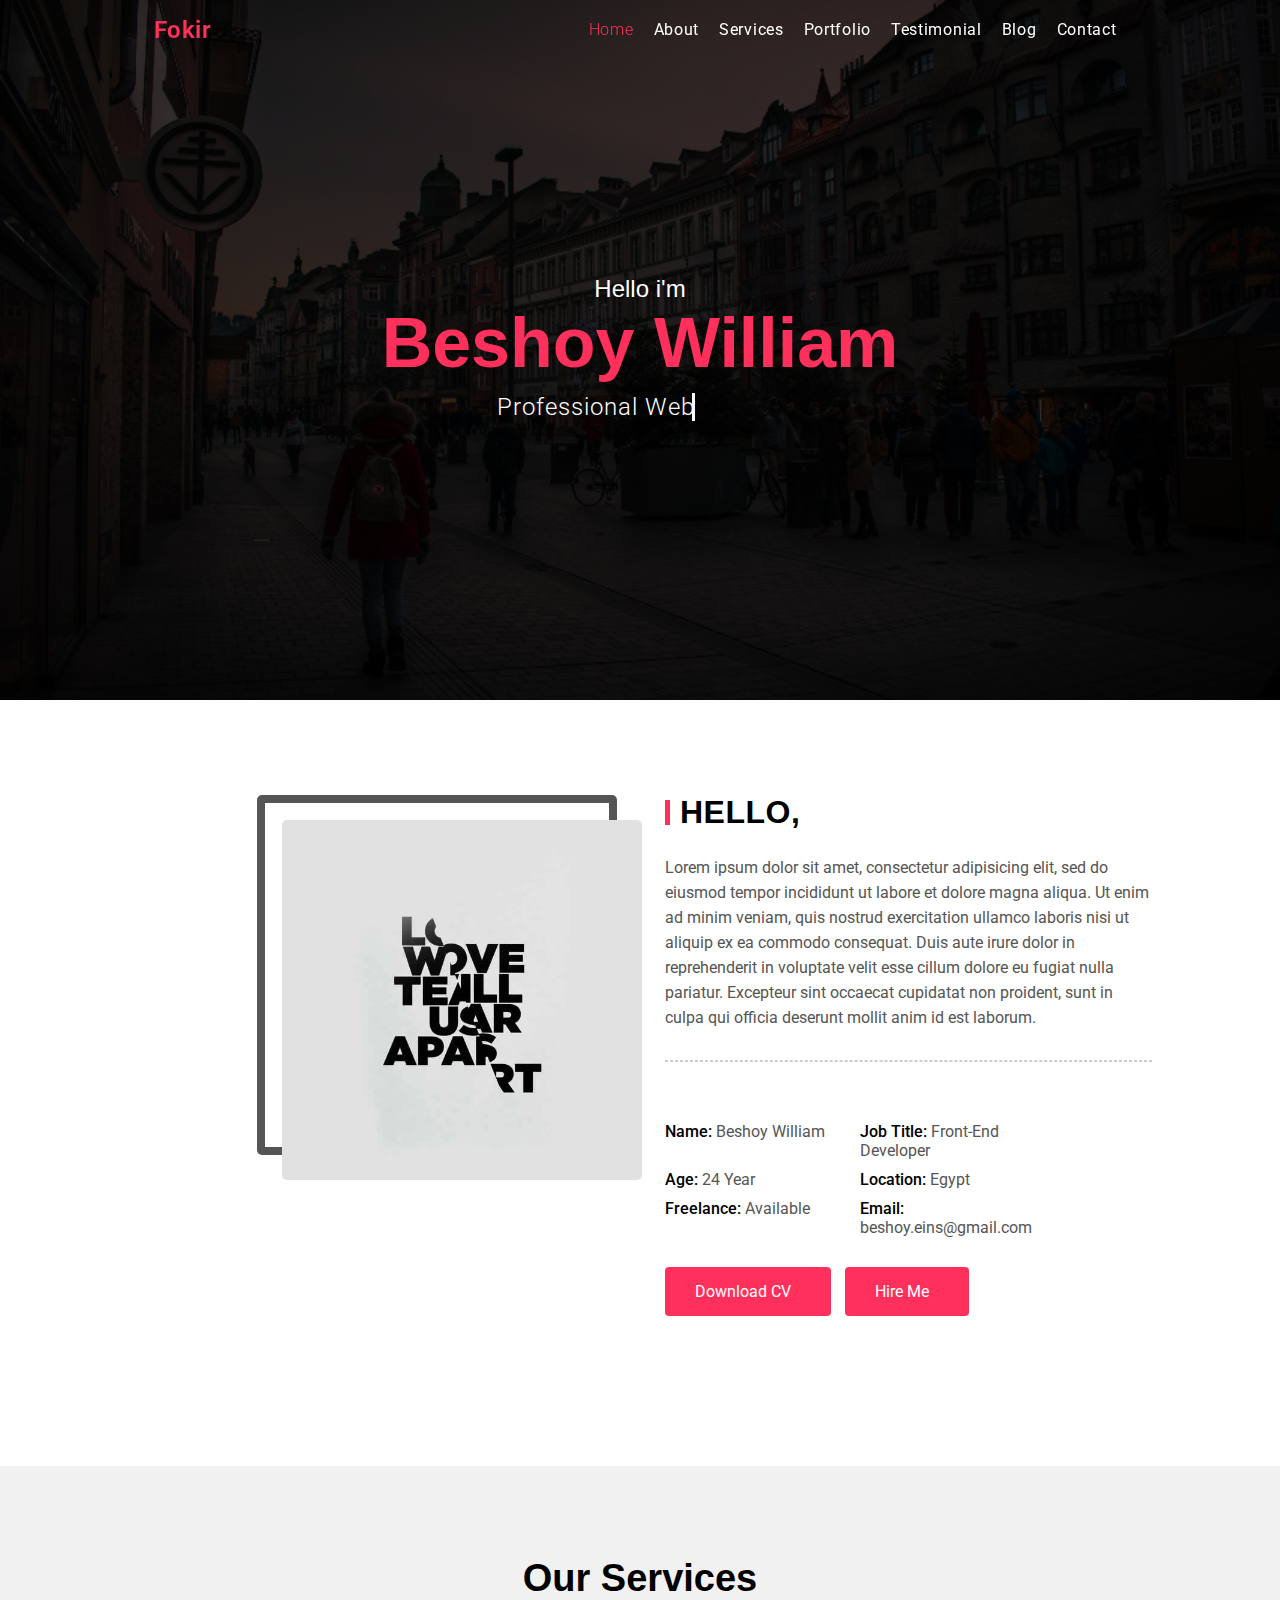
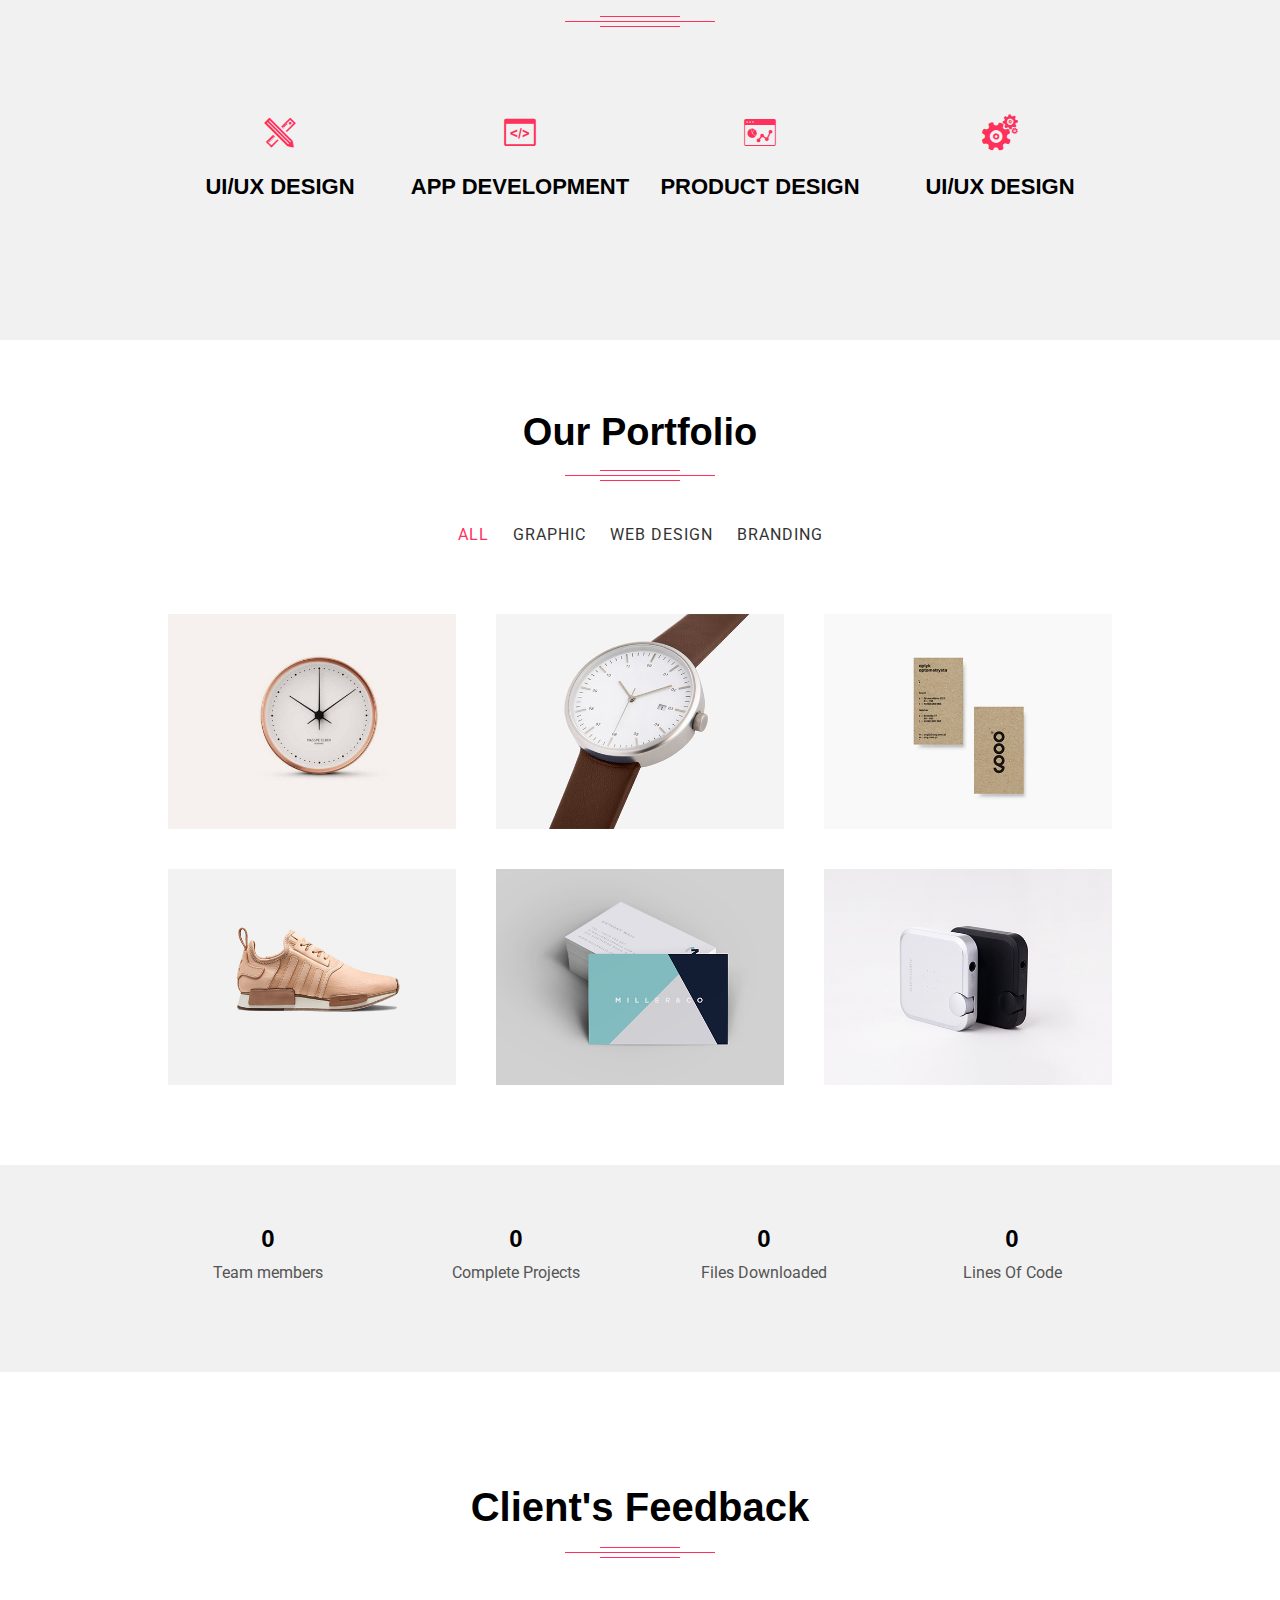
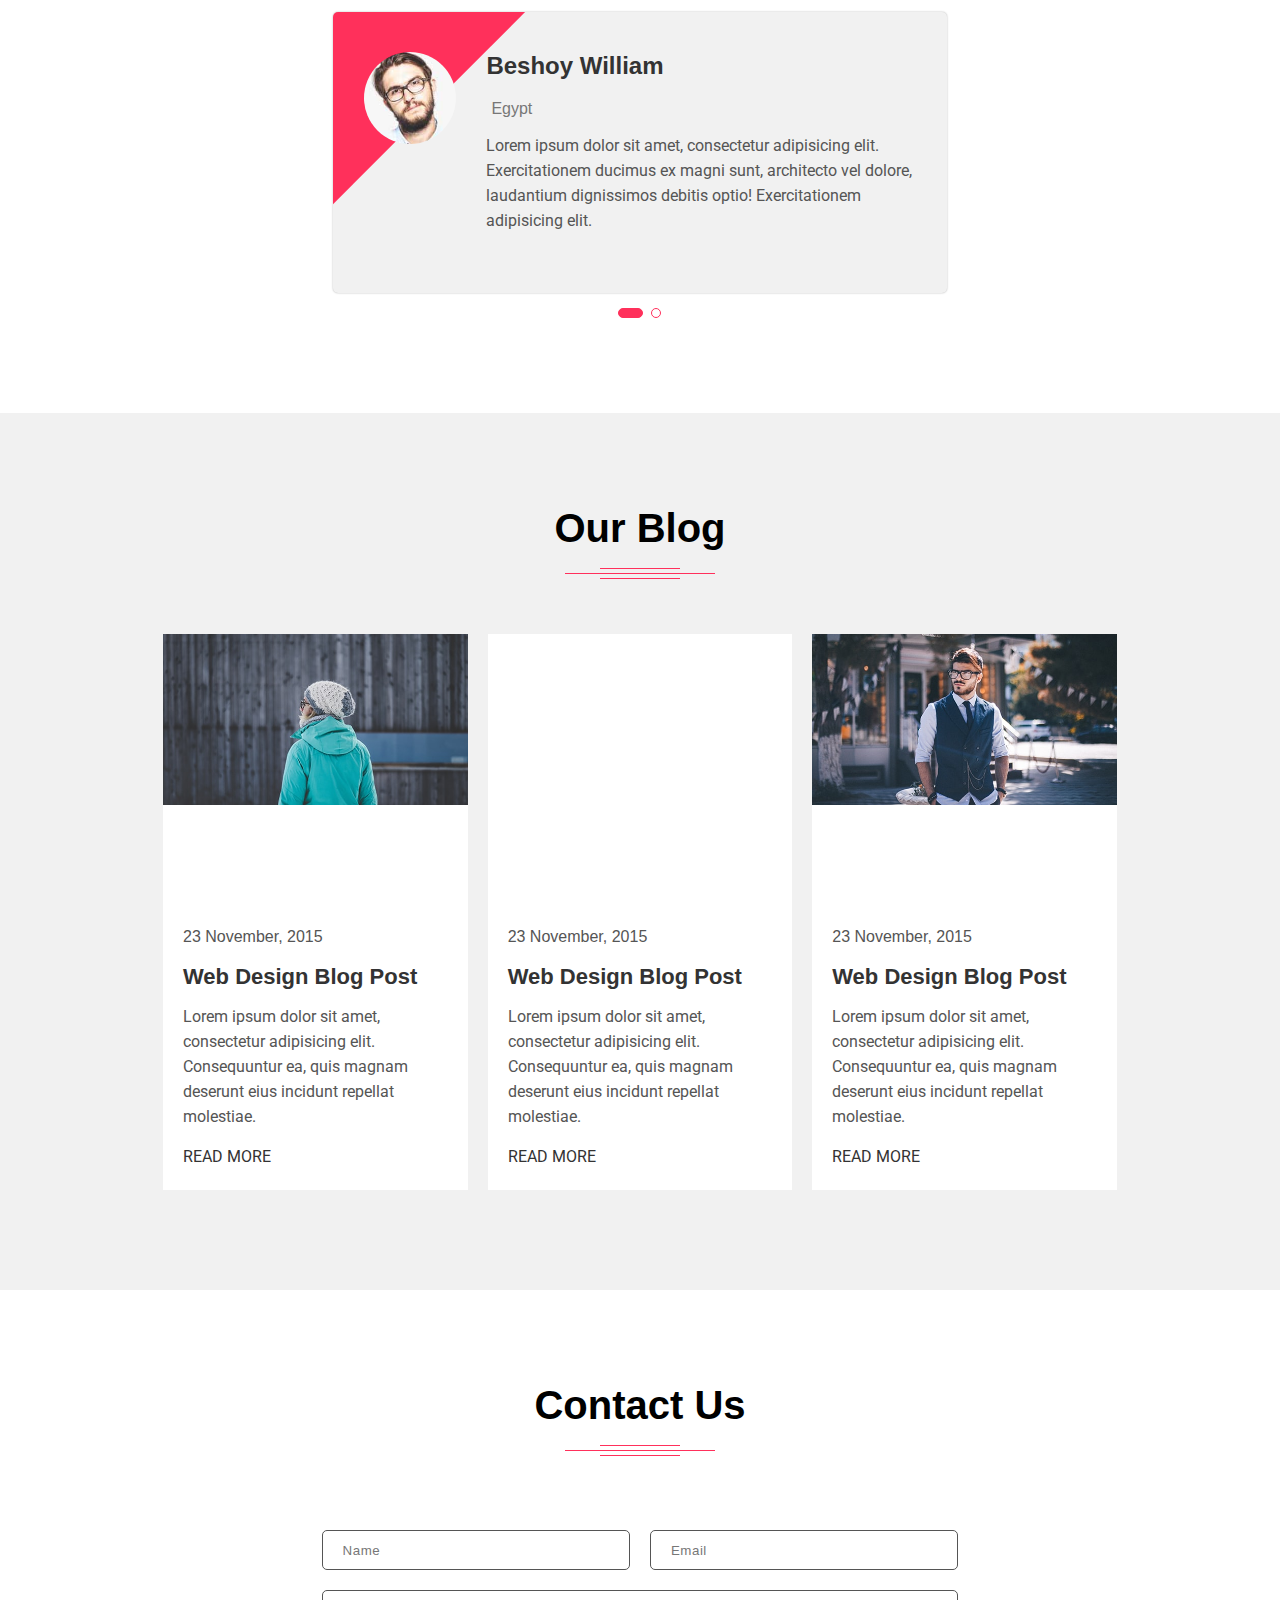
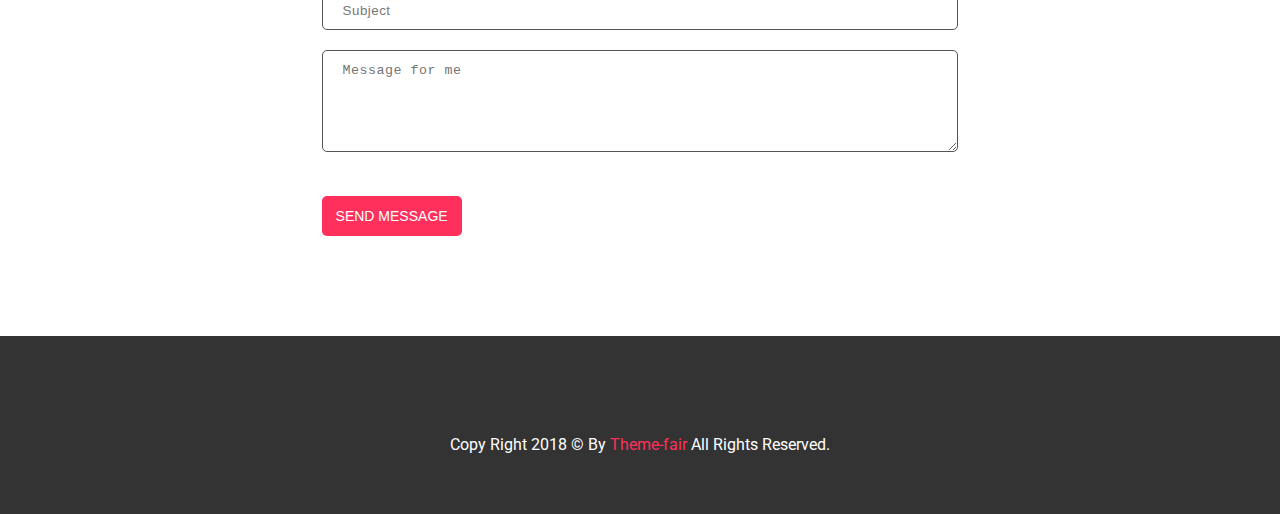
<file: index.html>
<!DOCTYPE html>
<html lang="en">

<head>
    <meta charset="UTF-8">
    <meta name="viewport" content="width=device-width, initial-scale=1.0">
    <title>Beshoy - Personal Portfolio</title>

    <!-- Favicon -->
    <link rel="shortcut icon" type="image/x-icon" href="https://hungry-kirch-0329dc.netlify.app/img/favicon.ico">

    <!-- Imported Icons From Font Awesome Website -->
    <link rel="stylesheet" href="https://cdnjs.cloudflare.com/ajax/libs/font-awesome/6.1.1/css/all.min.css"
    integrity="sha512-KfkfwYDsLkIlwQp6LFnl8zNdLGxu9YAA1QvwINks4PhcElQSvqcyVLLD9aMhXd13uQjoXtEKNosOWaZqXgel0g=="
    crossorigin="anonymous" referrerpolicy="no-referrer" />

    <link rel="stylesheet" href="icofont/icofont/icofont.min.css">

    <link rel="stylesheet" href="css/style.css">
</head>

<body>

    <!-- Home Section -->

    <div id="home">

        <div class="container">
            <div class="navbar">
                <a href="#" class="logo-name">
                    Fokir
                </a>

                <ul class="nav-items">
                    <li><a href="#home" class="active">Home</a></li>
                    <li><a href="#about">About</a></li>
                    <li><a href="#services">Services</a></li>
                    <li><a href="#portfolio">Portfolio</a></li>
                    <li><a href="#testimonial">Testimonial</a></li>
                    <li><a href="#blog">Blog</a></li>
                    <li><a href="#contact">Contact</a></li>
                </ul>

                <div class="clear-fix"></div>
            </div>

            <div class="homeSection">
                <h4>Hello i'm</h4>
                <h1 class="secondary-font">Beshoy William</h1>
                <div class="center-text">
                    <div class="animated-text">
                        Professional Web <span></span>
                    </div>
                </div>
            </div>

        </div>
    </div>


    <!-- About Section -->

    <div id="about">
        <div class="container">
            <div class="image-box">
                <div class="about-image">
                    <div class="profile-image">
                        <img src="images/profile.jpg" alt="profile-image">
                        <div class="profile-layer">
                            <ul class="profile-links">
                                <li><a href="#"><i class="fa-brands fa-facebook-f"></i></a></li>
                                <li><a href="#"><i class="fa-brands fa-twitter"></i></a></li>
                                <li><a href="#"><i class="fa-brands fa-google"></i></a></li>
                                <li><a href="#"><i class="fa-brands fa-github"></i></a></li>
                            </ul>
                            <p class="clear-fix"></p>
                        </div>
                    </div>

                    <div class="background-border"></div>
                </div>

            </div>

            <div class="about-content">
                <h3 class="secondary-font">HELLO,</h3>
                <p>Lorem ipsum dolor sit amet, consectetur adipisicing elit, sed do eiusmod tempor incididunt ut labore
                    et dolore magna aliqua. Ut enim ad minim veniam, quis nostrud exercitation ullamco laboris nisi ut
                    aliquip ex ea commodo consequat. Duis aute irure dolor in reprehenderit in voluptate velit esse
                    cillum dolore eu fugiat nulla pariatur. Excepteur sint occaecat cupidatat non proident, sunt in
                    culpa qui officia deserunt mollit anim id est laborum.</p>

                <hr>

                <div class="profile-about">
                    <ul>
                        <li>
                            <span>Name: </span> Beshoy William
                        </li>
                        <li>
                            <span>Job Title: </span> Front-End Developer
                        </li>
                        <li>
                            <span>Age: </span> 24 Year
                        </li>
                        <li>
                            <span>Location: </span> Egypt
                        </li>
                        <li>
                            <span>Freelance: </span> Available
                        </li>
                        <li>
                            <span>Email: </span> beshoy.eins@gmail.com
                        </li>
                    </ul>
                    <p class="clear-fix"></p>
                </div>

                <div class="hero-buttons">
                    <a href="#">
                        Download CV
                        <i class="fa-solid fa-download"></i>
                    </a>
                    <a href="#">
                        Hire Me
                        <i class="fa-solid fa-paper-plane"></i>
                    </a>
                </div>
            </div>

            <div class="clear-fix"></div>
        </div>
    </div>


    <!-- Services Section -->

    <div id="services">
        <div class="container">
            <h2>Our Services</h2>
            <div class="three-lines"></div>
            <div class="single-service">
                <div class="i">
                    <i class="icofont-calculations"></i>
                </div>
                <h3 class="secondary-font">UI/UX DESIGN</h3>
                <p></p>
            </div>
            <div class="single-service">
                <div class="i">
                    <i class="icofont-code"></i>
                </div>
                <h3 class="secondary-font">APP DEVELOPMENT</h3>
                <p></p>
            </div>
            <div class="single-service">
                <div class="i">
                    <i class="icofont-dashboard-web"></i>
                </div>
                <h3 class="secondary-font">PRODUCT DESIGN</h3>
                <p></p>
            </div>
            <div class="single-service">
                <div class="i">
                    <i class="icofont-ui-settings"></i>
                </div>
                <h3 class="secondary-font">UI/UX DESIGN</h3>
                <p></p>
            </div>
            <div class="clear-fix"></div>
        </div>
    </div>


    <!-- Portfolio Section -->

    <div id="portfolio">
        <div class="container">
            <h2>Our Portfolio</h2>
            <div class="three-lines"></div>
            <div class="portfolio-links">
                <ul>
                    <li><a href="#portfolio" class="active">All</a></li>
                    <li><a href="#portfolio">Graphic</a></li>
                    <li><a href="#portfolio">Web Design</a></li>
                    <li><a href="#portfolio">Branding</a></li>
                </ul>
                <p class="clear-fix"></p>
            </div>

            <div class="portfolio-content">

                <div class="images-parent">
                    <div class="portfolio-images">
                        <img src="images/1.jpg" alt="watch">
                        <div class="layer-image">
                            <a href="#">
                                <i class="fa-regular fa-file-image"></i>
                            </a>
                        </div>
                    </div>
                </div>

                <div class="images-parent">
                    <div class="portfolio-images">
                        <img src="images/2.jpg" alt="hand-watch">
                        <div class="layer-image">
                            <a href="#">
                                <i class="fa-solid fa-link"></i>
                            </a>
                        </div>
                    </div>
                </div>

                <div class="images-parent">
                    <div class="portfolio-images">
                        <img src="images/3.jpg" alt="smart-card">
                        <div class="layer-image">
                            <a href="#">
                                <i class="fa-regular fa-file-image"></i>
                            </a>
                        </div>
                    </div>
                </div>

                <div class="images-parent">
                    <div class="portfolio-images">
                        <img src="images/4.jpg" alt="sports-shoes">
                        <div class="layer-image">
                            <a href="#">
                                <i class="fa-regular fa-file-image"></i>
                            </a>
                        </div>
                    </div>
                </div>

                <div class="images-parent">
                    <div class="portfolio-images">
                        <img src="images/5.jpg" alt="identity-cards">
                        <div class="layer-image">
                            <a href="#">
                                <i class="fa-solid fa-link"></i>
                            </a>
                        </div>
                    </div>
                </div>

                <div class="images-parent">
                    <div class="portfolio-images">
                        <img src="images/6.jpg" alt="smart-watch">
                        <div class="layer-image">
                            <a href="#">
                                <i class="fa-regular fa-file-image"></i>
                            </a>
                        </div>
                    </div>
                </div>

            </div>

            <div class="clear-fix"></div>
        </div>
    </div>


    <!-- Personal Information Section -->

    <div class="Personal-information">
        <div class="container">
            <div class="fun-facts">
                <i class="fa-solid fa-users"></i>
                <h3 class="secondary-font">0</h3>
                <p>Team members</p>
            </div>

            <div class="fun-facts">
                <i class="fa-regular fa-file"></i>
                <h3 class="secondary-font">0</h3>
                <p>Complete Projects</p>
            </div>

            <div class="fun-facts">
                <i class="fa-solid fa-cloud-arrow-down"></i>
                <h3 class="secondary-font">0</h3>
                <p>Files Downloaded</p>
            </div>

            <div class="fun-facts">
                <i class="fa-solid fa-mug-saucer"></i>
                <h3 class="secondary-font">0</h3>
                <p>Lines Of Code</p>
            </div>

            <div class="clear-fix"></div>
        </div>
    </div>


    <!-- Testimonial Section -->

    <div id="testimonial">
        <div class="container">
            <h2>Client's Feedback</h2>
            <div class="three-lines"></div>

            <div class="testimonial-card">
                <div class="card-image">
                    <img src="images/me.jpg" alt="my-photo">
                </div>

                <div class="triangle-shape"></div>

                <div class="card-content">
                    <h3>Beshoy William</h3>
                    <h4>
                        <a href="#"><i class="fa-solid fa-location-dot"></i>Egypt</a>
                    </h4>
                    <p>Lorem ipsum dolor sit amet, consectetur adipisicing elit. Exercitationem ducimus ex magni sunt,
                        architecto vel dolore, laudantium dignissimos debitis optio! Exercitationem adipisicing elit.
                    </p>

                    <div class="review-rating">
                        <i class="fa-solid fa-star"></i>
                        <i class="fa-solid fa-star"></i>
                        <i class="fa-solid fa-star"></i>
                        <i class="fa-solid fa-star"></i>
                        <i class="fa-regular fa-star"></i>
                    </div>
                </div>

                <div class="clear-fix"></div>
            </div>

            <div class="card-buttons">
                <a href="#">
                    <div class="card-selector active-button"></div>
                </a>

                <a href="#">
                    <div class="card-selector"></div>
                </a>
            </div>
        </div>
    </div>


    <!-- Our Blog Section -->

    <div id="blog">
        <div class="container">

            <h2>Our Blog</h2>
            <div class="three-lines"></div>

            <div class="cards-container">

                <div class="blog-cards">
                    <div class="blog-thumbnail">
                        <a href="#">
                            <img src="images/emma.jpg" alt="Emma-Website-Thumbnail">
                        </a>
                    </div>

                    <div class="blog-content">
                        <h4>23 November, 2015</h4>
                        <h3><a href="#">Web Design Blog Post</a></h3>
                        <p>Lorem ipsum dolor sit amet, consectetur adipisicing elit. Consequuntur ea, quis magnam deserunt eius incidunt repellat molestiae.</p>
                        <a href="#">READ MORE <i class="fa-solid fa-right-long"></i></a>
                    </div>
                </div>

                <div class="blog-cards">
                    <div class="blog-thumbnail">
                        <iframe src="https://www.youtube.com/embed/9QIYidfnO2U?si=J4_EKwyeWlOKIcb6" title="YouTube video player" frameborder="0" allow="accelerometer; autoplay; clipboard-write; encrypted-media; gyroscope; picture-in-picture; web-share" referrerpolicy="strict-origin-when-cross-origin" allowfullscreen></iframe>
                    </div>

                    <div class="blog-content">
                        <h4>23 November, 2015</h4>
                        <h3><a href="#">Web Design Blog Post</a></h3>
                        <p>Lorem ipsum dolor sit amet, consectetur adipisicing elit. Consequuntur ea, quis magnam deserunt eius incidunt repellat molestiae.</p>
                        <a href="#">READ MORE <i class="fa-solid fa-right-long"></i></a>
                    </div>
                </div>

                <div class="blog-cards">
                    <div class="blog-thumbnail">
                        <a href="#">
                            <img src="images/alex.jpg" alt="Alex-Website-Thumbnail">
                        </a>
                    </div>

                    <div class="blog-content">
                        <h4>23 November, 2015</h4>
                        <h3><a href="#">Web Design Blog Post</a></h3>
                        <p>Lorem ipsum dolor sit amet, consectetur adipisicing elit. Consequuntur ea, quis magnam deserunt eius incidunt repellat molestiae.</p>
                        <a href="#">READ MORE <i class="fa-solid fa-right-long"></i></a>
                    </div>
                </div>
                <div class="clear-fix"></div>
            </div>


        </div>
    </div>


    <!-- Contact Section -->

    <div id="contact">
        <div class="container">
            <h2>Contact Us</h2>
            <div class="three-lines"></div>

            <div class="contact-form">
                <form action="">
                    <div class="text-input">
                        <input type="text" placeholder="Name">
                    </div>

                    <div class="email-input">
                        <input type="email" name="e-mail" id="email" placeholder="Email">
                    </div>

                    <div class="subject-input">
                        <input type="text" name="subject" id="subj" placeholder="Subject">
                    </div>

                    <div class="text-area">
                        <textarea name="feedback" id="message" cols="30" rows="4" placeholder="Message for me"></textarea>
                    </div>
                    <input id="submit" type="submit" value="SEND MESSAGE" class="form-btn" disabled/>
                </form>
            </div>
        </div>
    </div>


    <!-- Footer Section -->

    <div id="footer">
        <div class="footer-links">
            <a href="#"><i class="fa-brands fa-facebook-f"></i></a>
            <a href="#"><i class="fa-brands fa-twitter"></i></a>
            <a href="#"><i class="fa-brands fa-google"></i></a>
            <a href="#"><i class="fa-brands fa-github"></i></a>
        </div>
        <div class="footer-content">
            Copy Right 2018 © By <a href="#">Theme-fair</a> All Rights Reserved.
        </div>
    </div>


</body>

</html>
</file>
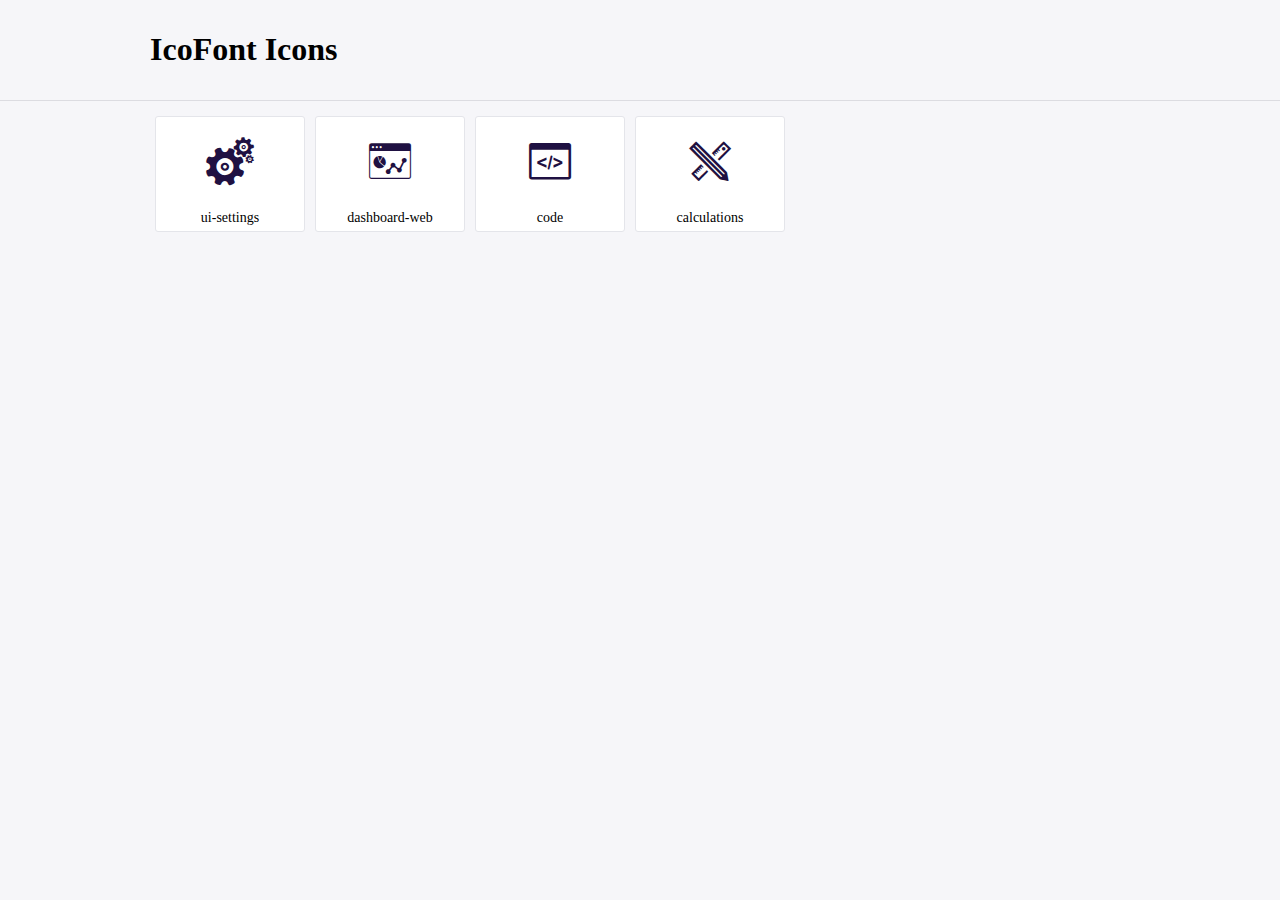
<file: icofont/icofont/demo.html>
<!DOCTYPE html>
	<html>
	<head>
		<meta charset="utf-8">
		<title>Examples | IcoFont</title>
		<link rel="stylesheet" type="text/css" href="./icofont.min.css">
		<style type="text/css">
			body {
				margin: 0;
				padding: 0;
				background: #F6F6F9;
			}
			.header {
				border-bottom: 1px solid #DCDCE1;
				padding: 10px 0;
				margin-bottom: 10px;
			}
			.container {
				width: 980px;
				margin: 0 auto;
			}
			.ico-title {
				font-size: 2em;
			}
			.iconlist {
				margin: 0;
				padding: 0;
				list-style: none;
				text-align: center;
				width: 100%;
				display: flex;
				flex-wrap: wrap;
				flex-direction: row;
			}
			.iconlist li {
				position: relative;
				margin: 5px;
				width: 150px;
				cursor: pointer;
			}
			.iconlist li .icon-holder {
				position: relative;
				text-align: center;
				border-radius: 3px;
				overflow: hidden;
				padding-bottom: 5px;
				background: #ffffff;
				border: 1px solid #E4E5EA;
				transition: all 0.2s linear 0s;
			}
			.iconlist li .icon-holder:hover {
				background: #00C3DA;
				color: #ffffff;
			}
			.iconlist li .icon-holder:hover .icon i {
				color: #ffffff;
			}
			.iconlist li .icon-holder .icon {
				padding: 20px;
				text-align: center;
			}
			.iconlist li .icon-holder .icon i {
				font-size: 3em;
				color: #1F1142;
			}
			.iconlist li .icon-holder span {
				font-size: 14px;
				display: block;
				margin-top: 5px;
				border-radius: 3px;
			}
		</style>
	</head>
	<body>
	<div class="header">
		<div class="container">
			<h1 class="ico-title"> IcoFont Icons </h1>
		</div>
	</div>
	<div class="container">
		<ul class="iconlist">
		
		<li>
			<div class="icon-holder">
				<div class="icon"> 
					<i class="icofont-ui-settings"></i>
				</div> 
				<span> ui-settings </span>
				
			</div>
		</li>
		
		<li>
			<div class="icon-holder">
				<div class="icon"> 
					<i class="icofont-dashboard-web"></i>
				</div> 
				<span> dashboard-web </span>
				
			</div>
		</li>
		
		<li>
			<div class="icon-holder">
				<div class="icon"> 
					<i class="icofont-code"></i>
				</div> 
				<span> code </span>
				
			</div>
		</li>
		
		<li>
			<div class="icon-holder">
				<div class="icon"> 
					<i class="icofont-calculations"></i>
				</div> 
				<span> calculations </span>
				
			</div>
		</li>
		
		</ul>
	</div>	
	</body>
	</html>
</file>
<file: css/style.css>
/* ---------- Import Fonts ---------- */
@import url('https://fonts.googleapis.com/css2?family=Alegreya+Sans&family=Alegreya+Sans+SC&family=Alegreya:ital@0;1&family=Roboto:ital,wght@0,100;0,300;0,400;0,500;0,700;0,900;1,100;1,300;1,400;1,500;1,700;1,900&display=swap');

/* ---------- Import Colors ---------- */
@import url(colors.css);

/* ---------- Import Colors ---------- */
@import url(animating.css);

/* ---------- Import Colors ---------- */
@import url(responsive.css);

/* ---------- General Styles ---------- */
* {
    margin: 0;
    padding: 0;
    box-sizing: border-box;
    text-decoration: none;
    list-style-type: none;
}

*::selection {
    background-color: var(--primary-color);
    color: white;
}

html {
    scroll-behavior: smooth;
}

body {
    font-family: "Roboto", sans-serif;
    font-weight: 400;
    font-style: normal;
}

/* ---------- Utility Classes ---------- */
.clear-fix {
    clear: both;
}

/*  ---------- Fonts ---------- */
h1, h2, h3, h4, h5, h6 {
    font-family: 'Source Sans Pro', sans-serif;
    ;
    font-weight: 300;
    font-style: normal;
}

/* ---------- Utility Classes ---------- */
.clear-fix {
    clear: both;
}

/* ---------- Container Class ---------- */
.container {
    width: 80%;
    margin: auto;
}

/* ---------- Navigation Bar ---------- */
.navbar {
    width: 100%;
    padding: 0 12%;
    position: fixed;
    left: 0;
    top: 0;
    height: 60px;
}

.navbar::after {
    content: '';
    position: absolute;
    top: 0;
    bottom: 0;
    left: 0;
    right: 0;
    background-color: rgba(0, 0, 0, 0.8);
    z-index: 0;
}

.navbar > * {
    position: relative;
    z-index: 100;
}

.navbar a.logo-name {
    float: left;
    height: 100%;
    padding: 15px 15px 0 0;
    letter-spacing: 0.5px;
    font-size: 24px;
    font-weight: 600;
    line-height: 30px;
    color: var(--primary-color);
}

.navbar ul.nav-items {
    float: right;
    height: 100%;
}

.navbar ul.nav-items li {
    height: 100%;
    padding: 5px 15px 0 0;
    float: left;
    padding: 20px 10px;
    list-style-type: none;
}

.navbar ul.nav-items li a {
    letter-spacing: 0.7px;
    padding: 20px 0;
    color: white;
}

.navbar ul.nav-items li a.active {
    color: var(--primary-color);
    font-weight: 300;
}

.navbar ul.nav-items li a:hover {
    color: var(--primary-color);
    transition: all 0.4s ease-in-out 0s;
}

/* ---------- Home Section ---------- */
#home {
    position: relative;
    height: 700px;
    padding: 5px;
    background-image: url('../images/home.jpg');
    background-size: cover;
    background-position: center center;
}

#home::after {
    content: '';
    display: block;
    position: absolute;
    top: 60px;
    bottom: 0;
    left: 0;
    right: 0;
    background-color: black;
    opacity: 0.8;
    z-index: 1;
}

#home>* {
    z-index: 10;
    position: relative;
}


.homeSection {
    margin-top: 30vh;
    text-align: center;
    height: 50%;
    font-size: 1.25rem;
    color: var(--light-color);
}

.homeSection h4 {
    margin: 15px 0 0 0;
    font-size: 24px;
    font-weight: 400;
}

.homeSection h1 {
    font-size: 70px;
    font-weight: 600;
    color: var(--primary-color);
}

.homeSection .center-text {
    width: 380px;
    margin: auto;
    padding-left: 10px;
}

.homeSection .animated-text {
    padding: 10px 0 0 0;
    min-width: 280px;
    margin-left: 10%;
    font-size: 24px;
    font-weight: 300;
    letter-spacing: 1px;
    text-align: left;
    animation: moving-text 15s ease-in-out infinite;
}

.homeSection .animated-text span {
    position: relative;
}

.animated-text span::before {
    content: '';
    color: var(--light-color);
    animation: changing-word 6s ease-in-out infinite;
}

.animated-text span::after {
    content: '';
    position: absolute;
    width: calc(100% + 8px);
    height: 100%;
    background-color: rgb(3, 3, 3, 9.5);
    border-left: 3px solid var(--light-color);
    right: -8px;
    animation: blink-caret 0.8s ease-in infinite, typing-text 15s ease-in-out infinite;
}

/* ---------- About Section ---------- */
#about {
    padding: 100px 0 150px 0;
}

.image-box {
    width: 50%;
    float: left;
    padding: 20px 20px 0 15%;
}

.image-box .about-image {
    width: 360px;
    position: relative;
}

.about-image .profile-image {
    position: relative;
}

.about-image .profile-image img {
    width: 100%;
    display: block;
    position: relative;
    z-index: 1;
    border-radius: 5px;
}

.about-image .background-border {
    position: absolute;
    top: -25px;
    left: -25px;
    width: 100%;
    height: 100%;
    box-shadow: 0 0 0 8px inset var(--secondary-color);
    border-radius: 5px;
    z-index: 0;
}

.image-box .about-image:hover .profile-layer ul.profile-links li {
    top: 160px;
}

.image-box .about-image .profile-layer ul.profile-links li {
    transition: all 0.8s ease-in-out;
}

.about-image .profile-image .profile-layer {
    position: absolute;
    top: 100%;
    bottom: 0;
    left: 0;
    right: 0;
    background-color: rgba(0, 0, 0, 0.6);
    opacity: 0;
    height: 0;
    z-index: 20;
    transition: all 0.8s ease-in-out;
}

.about-image .profile-image:hover .profile-layer {
    top: 0;
    opacity: 1;
    height: 100%;
    border-radius: 5px;
}

.profile-layer ul.profile-links li {
    float: left;
    position: relative;
    top: 0;
    left: 30%;
}

.profile-layer ul.profile-links li a {
    padding: 10px 10px;
    color: var(--light-color);
    font-size: 22px;
    transition: all 0.4s ease-in-out;
}

.profile-layer ul.profile-links li a:hover {
    color: var(--primary-color);
}

.about-content {
    width: 50%;
    float: left;
    padding: 0 0 0 25px;
}

.about-content h3 {
    font-size: 32px;
    font-weight: 600;
    line-height: 25px;
    letter-spacing: 0.5px;
    position: relative;
    padding-left: 15px;
}

.about-content h3::before {
    content: '';
    position: absolute;
    left: 0;
    top: 0;
    height: 100%;
    width: 5px;
    background-color: var(--primary-color);
}

.about-content p {
    padding-top: 30px;
    font-weight: 400;
    color: var(--secondary-color);
    line-height: 25px;
}

.about-content hr {
    margin: 30px 0;
    border: 1px dashed var(--line-color);
}

.about-content .profile-about {
    width: 80%;
    padding: 20px 0 0 0;
}

.about-content .profile-about ul {
    list-style: none;
}

.profile-about ul li {
    float: left;
    padding: 10px 0 0 0;
    width: 50%;
    color: var(--secondary-color);
    font-weight: 400;
}

.profile-about ul li span {
    color: var(--dark-color);
    font-weight: 500;
}

.hero-buttons {
    width: 80%;
}

.hero-buttons a {
    background-color: var(--primary-color);
    color: var(--light-color);
    display: inline-block;
    padding: 15px 30px;
    border-radius: 4px;
    margin: 0 10px 0px 0;
    transition: all 0.5s ease;
}

.hero-buttons a:hover {
    background-color: var(--hover-color);
}

.hero-buttons a i {
    margin-left: 10px;
    font-weight: 800;
}

/* ---------- Services Section ---------- */
#services {
    padding: 60px 40px 80px 40px;
    background-color: var(--services-color);
}

#services h2 {
    text-align: center;
    font-size: 38px;
    font-weight: 600;
    line-height: 25px;
    letter-spacing: 0px;
    margin: 40px 0 30px 0;
}

.three-lines {
    background-color: var(--primary-color);
    height: 0.5px;
    width: 150px;
    margin: auto;
    position: relative;
    margin-bottom: 20px;
}

.three-lines::before {
    content: '';
    position: absolute;
    top: -5px;
    left: 50%;
    transform: translateX(-50%);
    width: 80px;
    height: 0.5px;
    background-color: var(--primary-color);
}

.three-lines::after {
    content: '';
    position: absolute;
    top: 5px;
    left: 50%;
    transform: translateX(-50%);
    width: 80px;
    height: 0.5px;
    background-color: var(--primary-color);
}

#services .single-service {
    float: left;
    width: 25%;
    text-align: center;
    margin-top: 30px;
    padding: 40px 10px;
    transition: all 0.3s ease-in-out 0s;
}

#services .single-service:hover {
    background-color: var(--light-color);
    box-shadow: 0 15px 20px rgba(0, 0, 0, 0.1);
    border-radius: 5px;
}

#services .single-service .i {
    color: var(--primary-color);
    font-size: 36px;
    transition: all 0.3s ease-in-out 0s;
}

#services .single-service:hover .i {
    transform: scale(1.2, 1.2);
}

#services .single-service h3 {
    margin: 20px 0;
    font-size: 22px;
    font-weight: 600;
    letter-spacing: 0;
}

#services .single-service p {
    color: var(--secondary-color);
    line-height: 25px;
}

/* ---------- Portfolio Section ---------- */
#portfolio {
    padding: 40px 0 60px 0;
}

#portfolio h2 {
    text-align: center;
    font-size: 38px;
    font-weight: 600;
    line-height: 25px;
    letter-spacing: 0px;
    margin: 40px 0 30px 0;
}

.portfolio-links {
    width: fit-content;
    margin: 40px auto;
}

.portfolio-links ul li {
    width: fit-content;
    text-align: center;
    float: left;
    text-transform: uppercase;
    letter-spacing: 1px;
    font-weight: 400;
}

.portfolio-links ul li a {
    display: inline-block;
    color: var(--bg-color);
    padding: 10px 12px;
}

.portfolio-links ul li a.active {
    color: var(--primary-color);
}

.portfolio-content {
    width: 100%;
    padding: 0 20px;
}

.portfolio-content .images-parent {
    padding: 20px;
    float: left;
    width: 33.33%;
    position: relative;
}

.images-parent .portfolio-images {
    position: relative;
    overflow: hidden;
}

.images-parent .portfolio-images img {
    width: 100%;
    display: block;
}

.portfolio-images .layer-image {
    position: absolute;
    top: 0;
    bottom: 0;
    left: 0;
    right: 0;
    background-color: rgba(0, 0, 0, 0.5);
    opacity: 0;
    transition: all 0.3s ease-in-out;
}

.portfolio-images:hover .layer-image {
    opacity: 1;
    height: 100%;
}

.portfolio-images .layer-image i {
    position: absolute;
    bottom: 10px;
    right: 10px;
    font-size: 20px;
    color: var(--primary-color);
}

/* ---------- Personal Information Section ---------- */
.Personal-information {
    padding: 60px 20px 60px 20px;
    background-color: var(--services-color);
}

.Personal-information .fun-facts {
    width: 25%;
    float: left;
    margin: auto;
    text-align: center;
    padding: 0  10px 30px 10px;
}

.Personal-information .fun-facts i {
    color: var(--primary-color);
    font-size: 24px;
    margin: 20px 0 20px 0;
}

.Personal-information .fun-facts h3 {
    font-size: 24px;
    font-weight: 600;
    margin-bottom: 10px;
}

.Personal-information .fun-facts p {
    color: var(--secondary-color);
    font-weight: 400;
}

/* ---------- Testimonial Section ---------- */
#testimonial {
    padding: 80px 0 80px 0;
}

#testimonial h2 {
    text-align: center;
    font-size: 40px;
    font-weight: 600;
    line-height: 30px;
    letter-spacing: 0px;
    margin: 40px 0 30px 0;
}

.testimonial-card {
    width: 60%;
    margin: 60px auto 0 auto;
    padding: 40px 0 40px 0;
    background-color: var(--services-color);
    position: relative;
    z-index: 1;
    overflow: hidden;
    border-radius: 5px;
    box-shadow: 0 0 2px rgba(0, 0, 0, 0.3);
}

.testimonial-card .card-image {
    float: left;
    width: 25%;
    position: relative;
    overflow: hidden;
    z-index: 1;
}

.testimonial-card .card-image img {
    width: 60%;
    border-radius: 50%;
    float: right;
    margin: 0 30px 5px 0;
}

.testimonial-card .triangle-shape   {
    position: absolute;
    top: -170px;
    left: -150px;
    width: 300px;
    height: 300px;
    transform: rotate(45deg);
    background-color: var(--primary-color);
    z-index: 0;
}

.testimonial-card .card-content {
    float: left;
    width: 75%;
    position: relative;
    padding-right: 20px;
}

.testimonial-card .card-content h3 {
    font-size: 24px;
    font-weight: 700;
    color: var(--bg-color);
    margin-bottom: 20px;
}

.testimonial-card .card-content h4 {
    margin-bottom: 15px;
}

.testimonial-card .card-content h4 a {
    color: var(--third-color);
}

.testimonial-card .card-content h4 a i {
    padding-right: 5px;
}

.testimonial-card .card-content p {
    color: var(--secondary-color);
    line-height: 25px;
    margin-bottom: 15px;
}

.card-content .review-rating {
    color: gold;
    font-size: 14px;
    margin-top: 20px;
}

.card-buttons {
    width: 60px;
    height: 20px;
    margin: 10px auto;
}

.card-buttons .card-selector {
    /* background-color: red; */
    border: 1px solid var(--primary-color);
    width: 10px;
    height: 10px;
    border-radius: 50%;
    float: left;
    margin: 5px 0px 0 8px;
}

.card-buttons .active-button {
    width: 25px;
    background-color: var(--primary-color);
    border-radius: 10px;
}

/* ---------- Blog Section ---------- */
#blog {
    background-color: var(--services-color);
    padding: 60px 0;
}

#blog h2 {
    text-align: center;
    font-size: 40px;
    font-weight: 600;
    line-height: 30px;
    letter-spacing: 0px;
    margin: 40px 0 30px 0;
}

.cards-container {
    width: 100%;
    margin: auto;
    padding: 0 25px;
}

.blog-cards {
    float: left;
    width: 33.33%;
    margin: 20px 0;
    padding: 0 10px 20px 10px;
}

.blog-cards .blog-thumbnail {
    position: relative;
    margin: 20px 0 0 0;
    overflow: hidden;
    height: 30vh;
    background-color: var(--light-color);
}

.blog-cards .blog-thumbnail img {
    width: 100%;
    display: block;
}

.blog-cards .blog-thumbnail iframe {
    display: block;
    width: 100%;
    height: 100%;
    border: none;
}


.blog-content {
    background-color: var(--light-color);
    padding: 20px;
    line-height: 25px;
}

.blog-content h4 {
    font-size: 16px;
    font-weight: 300;
    margin-bottom: 10px;
    color: var(--secondary-color);
}

.blog-content h3 {
    font-size: 22px;
    margin: 15px 0;
    font-weight: 600;
    color: var(--bg-color);
}

.blog-content p {
    color: var(--secondary-color);
    font-size: 16px;
    font-weight: 400;
    margin: 15px 0;
}

.blog-content a {
    margin: 10px 0;
    color: var(--bg-color);
    transition: 0.2s ease-in-out;
}

.blog-content a:hover {
    color: var(--primary-color);
}

.blog-content a i {
    font-size: 15px;
    width: 20px;
    padding-left: 5px;
}

/* ---------- Contact Section ---------- */
#contact {
    padding: 60px 0;
}

#contact h2 {
    text-align: center;
    font-size: 40px;
    font-weight: 600;
    line-height: 30px;
    letter-spacing: 0px;
    margin: 40px 0 30px 0;
}

.contact-form {
    width: 70%;
    margin: auto;
    padding: 20px 30px 40px 30px;
}

.contact-form input {
    width: 100%;
    height: 40px;
    border-radius: 5px;
    margin: 20px 0 0 0;
    padding-left: 20px;
    border: 1px solid var(--secondary-color);
    outline: none;
}

.contact-form input::placeholder {
    font-family: 18px;
    font-weight: 400;
    letter-spacing: 0.5px;
    line-height: 20px;
    color: var(--third-color);
}

.contact-form input:focus {
    border: 1px solid var(--secondary-color);
    box-shadow: 0 0 2px var(--hover-color);
}

.contact-form textarea {
    width: 100%;
    border-radius: 5px;
    border: 1px solid var(--secondary-color);
    padding: 10px 20px;
    font-family: 18px;
    font-weight: 400;
    letter-spacing: 0.5px;
    line-height: 20px;
    color: var(--third-color);
    outline: none;
}

.contact-form textarea:focus {
    border: 1px solid var(--secondary-color);
    box-shadow: 0 0 2px var(--hover-color);
}


.contact-form .text-input, .email-input {
    width: 50%;
    float: left;
    padding: 0 10px;
}

.contact-form .subject-input, .text-area {
    padding: 0 10px;
    margin: 20px 0;
}

.contact-form input[type=submit]  {
    width: 140px;
    height: 40px;
    padding: 0;
    margin-left: 10px;
    font-size: 14px;
    font-weight: 400;
    background-color: var(--primary-color);
    color: var(--light-color);
    cursor: pointer;
    border: none;
    transition: all 0.1s ease-in-out;
}

.contact-form input[type=submit]:hover {
    background-color: var(--hover-color);
    cursor: no-drop;
}

.contact-form input[type=submit]:active {
    border: 2px solid rgba(0, 0, 0, 0.4);
    outline: 1px solid var(--primary-color);
    outline-offset: 1px;
    animation: border-shaking  0.2s ease-in-out ;
}

.contact-form input[type=submit]:focus {
    border: 2px solid rgba(0, 0, 0, 0.4);
    outline: 1px solid var(--primary-color);
    outline-offset: 1px;
}



/* ---------- Footer Section ---------- */
#footer {
    background-color: var(--bg-color);
    padding: 40px 0;
    text-align: center;
}

#footer .footer-links {
    margin: 20px 0;
}

.footer-links a {
    color: var(--light-color);
}

.footer-links a i {
    padding: 0 10px;
    font-size: 16px;
    transition: all 0.2s ease-in-out;
}

.footer-links a i:hover {
    color: var(--primary-color);
}

.footer-content {
    font-size: 16px;
    color: var(--light-color);
    margin-bottom: 20px;
}

.footer-content a {
    color: var(--primary-color);
}

#footer .footer-content a:hover {
    text-decoration: underline;
}
</file>
